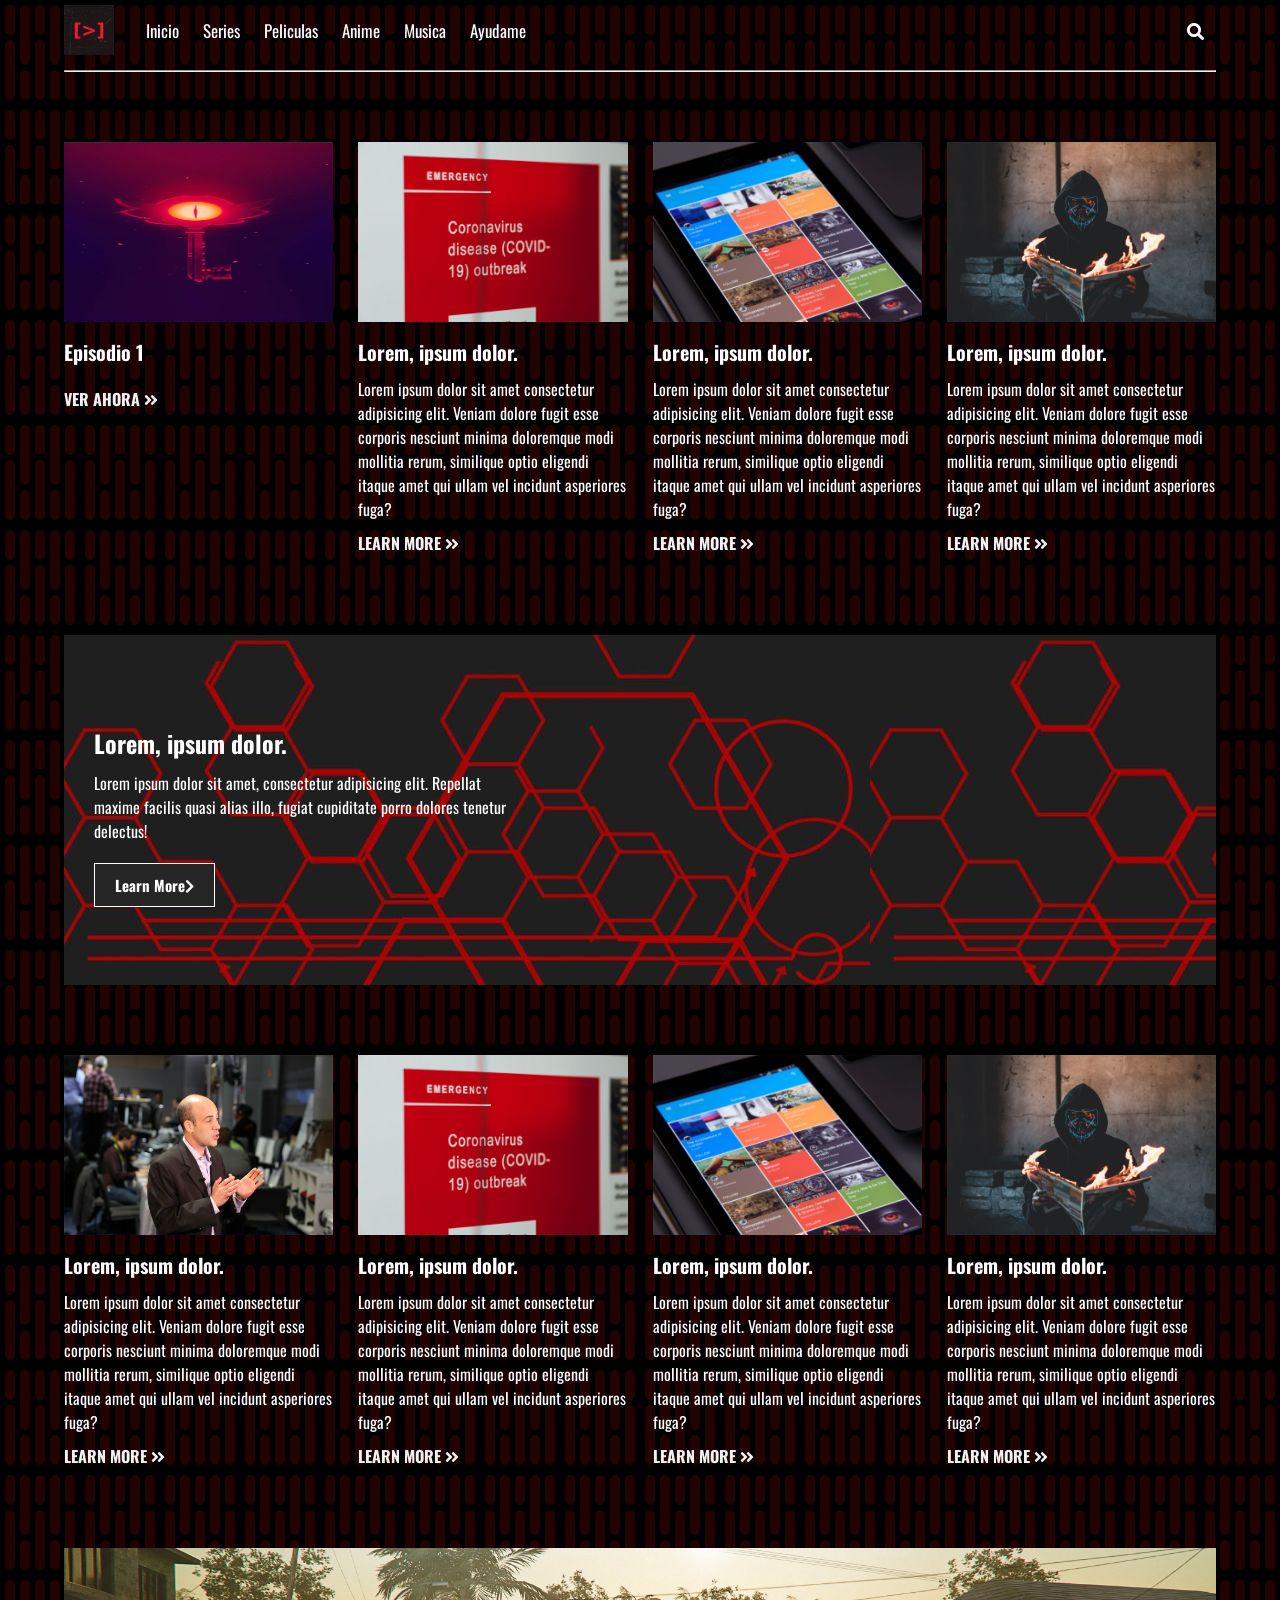
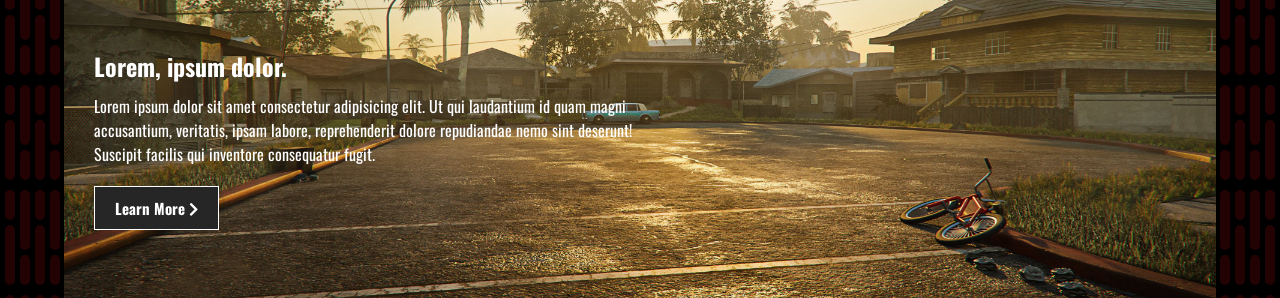
<file: episodios.html>
<!DOCTYPE html>
<html lang="en">

<head>
  <meta charset="UTF-8">
  <meta name="viewport" content="width=device-width, initial-scale=1.0">
 <title>Cueva Treb</title>
  <!-- Font -->
  <link href="https://fonts.googleapis.com/css2?family=Oswald:wght@300;400;500&display=swap" rel="stylesheet">
  <!-- Font Awesome -->
  <link rel="stylesheet" href="https://cdnjs.cloudflare.com/ajax/libs/font-awesome/5.13.0/css/all.min.css">
  <!-- CUSTOM CSS -->
  <link rel="stylesheet" href="styles.css">
</head>

<body>

  <div class="menu-btn">
    <i class="fas fa-bars fa-2x"></i>
  </div>

  <div class="container">
    <!-- Navigation -->
    <nav class="nav-main">
      <!-- Brand -->
      <img src="img/brand.png" alt="TechNews Logo" class="nav-brand">
      <!-- Left Nav -->
      <ul class="nav-menu">
        <li>
            <a href="index.html">Inicio</a>
          </li>
        <li>
          <a href="#">Series</a>
        </li>
        <li>
          <a href="#">Peliculas</a>
        </li>
        <li>
          <a href="#">Anime</a>
        </li>
        <li>
          <a href="#">Musica</a>
        </li>
        <li>
          <a href="#">Ayudame</a>
        </li>
      </ul>

      <!-- Right Nav -->
      <ul class="nav-menu-right">
        <li>
          <a href="#">
            <i class="fas fa-search"></i>
          </a>
        </li>
      </ul>
    </nav>
    <hr>

<!--aqui iniciamos-->
<div class="news-cards">
    <div>
      <img src="img/hazbin/tarjeta 1.jpg" alt="" />
      <h3>Episodio 1</h3>
      <a href="ep1.html">Ver Ahora <i class="fas fa-angle-double-right"></i></a>
    </div>
    <div>
      <img src="img/news2.jpg" alt="" />
      <h3>Lorem, ipsum dolor.</h3>
      <p>Lorem ipsum dolor sit amet consectetur adipisicing elit. Veniam dolore fugit esse corporis nesciunt minima
        doloremque modi mollitia rerum, similique optio eligendi itaque amet qui ullam vel incidunt asperiores fuga?
      </p>
      <a href="#">Learn More <i class="fas fa-angle-double-right"></i></a>
    </div>
    <div>
      <img src="img/news3.jpg" alt="" />
      <h3>Lorem, ipsum dolor.</h3>
      <p>Lorem ipsum dolor sit amet consectetur adipisicing elit. Veniam dolore fugit esse corporis nesciunt minima
        doloremque modi mollitia rerum, similique optio eligendi itaque amet qui ullam vel incidunt asperiores fuga?
      </p>
      <a href="#">Learn More <i class="fas fa-angle-double-right"></i></a>
    </div>
    <div>
      <img src="img/news4.jpg" alt="" />
      <h3>Lorem, ipsum dolor.</h3>
      <p>Lorem ipsum dolor sit amet consectetur adipisicing elit. Veniam dolore fugit esse corporis nesciunt minima
        doloremque modi mollitia rerum, similique optio eligendi itaque amet qui ullam vel incidunt asperiores fuga?
      </p>
      <a href="#">Learn More <i class="fas fa-angle-double-right"></i></a>
    </div>
  </div>

  <!-- Card Banner 1-->
  <section class="cards-banner-one">
    <div class="content">
      <h2>Lorem, ipsum dolor.</h2>
      <!-- lorem 20 -->
      <p>Lorem ipsum dolor sit amet, consectetur adipisicing elit. Repellat maxime facilis quasi alias illo, fugiat
        cupiditate porro dolores tenetur delectus!</p>
      <a href="#" class="btn">Learn More<i class="fas fa-chevron-right"></i></a>
    </div>
  </section>

  <!-- NEWS CARDS -->
  <div class="news-cards">
    <div>
      <img src="img/news1.jpg" alt="" />
      <h3>Lorem, ipsum dolor.</h3>
      <p>Lorem ipsum dolor sit amet consectetur adipisicing elit. Veniam dolore fugit esse corporis nesciunt minima
        doloremque modi mollitia rerum, similique optio eligendi itaque amet qui ullam vel incidunt asperiores fuga?
      </p>
      <a href="#">Learn More <i class="fas fa-angle-double-right"></i></a>
    </div>
    <div>
      <img src="img/news2.jpg" alt="" />
      <h3>Lorem, ipsum dolor.</h3>
      <p>Lorem ipsum dolor sit amet consectetur adipisicing elit. Veniam dolore fugit esse corporis nesciunt minima
        doloremque modi mollitia rerum, similique optio eligendi itaque amet qui ullam vel incidunt asperiores fuga?
      </p>
      <a href="#">Learn More <i class="fas fa-angle-double-right"></i></a>
    </div>
    <div>
      <img src="img/news3.jpg" alt="" />
      <h3>Lorem, ipsum dolor.</h3>
      <p>Lorem ipsum dolor sit amet consectetur adipisicing elit. Veniam dolore fugit esse corporis nesciunt minima
        doloremque modi mollitia rerum, similique optio eligendi itaque amet qui ullam vel incidunt asperiores fuga?
      </p>
      <a href="#">Learn More <i class="fas fa-angle-double-right"></i></a>
    </div>
    <div>
      <img src="img/news4.jpg" alt="" />
      <h3>Lorem, ipsum dolor.</h3>
      <p>Lorem ipsum dolor sit amet consectetur adipisicing elit. Veniam dolore fugit esse corporis nesciunt minima
        doloremque modi mollitia rerum, similique optio eligendi itaque amet qui ullam vel incidunt asperiores fuga?
      </p>
      <a href="#">Learn More <i class="fas fa-angle-double-right"></i></a>
    </div>
  </div>

  <!-- third card -->
  <section class="cards-banner-two">
    <div class="content">
      <h2>Lorem, ipsum dolor.</h2>
      <!-- lorem 30 -->
      <p>Lorem ipsum dolor sit amet consectetur adipisicing elit. Ut qui laudantium id quam magni accusantium,
        veritatis, ipsam labore, reprehenderit dolore repudiandae nemo sint deserunt! Suscipit facilis qui inventore
        consequatur fugit.</p>
      <a href="#" class="btn">Learn More <i class="fas fa-chevron-right"></i></a>
    </div>
  </section>
</file>
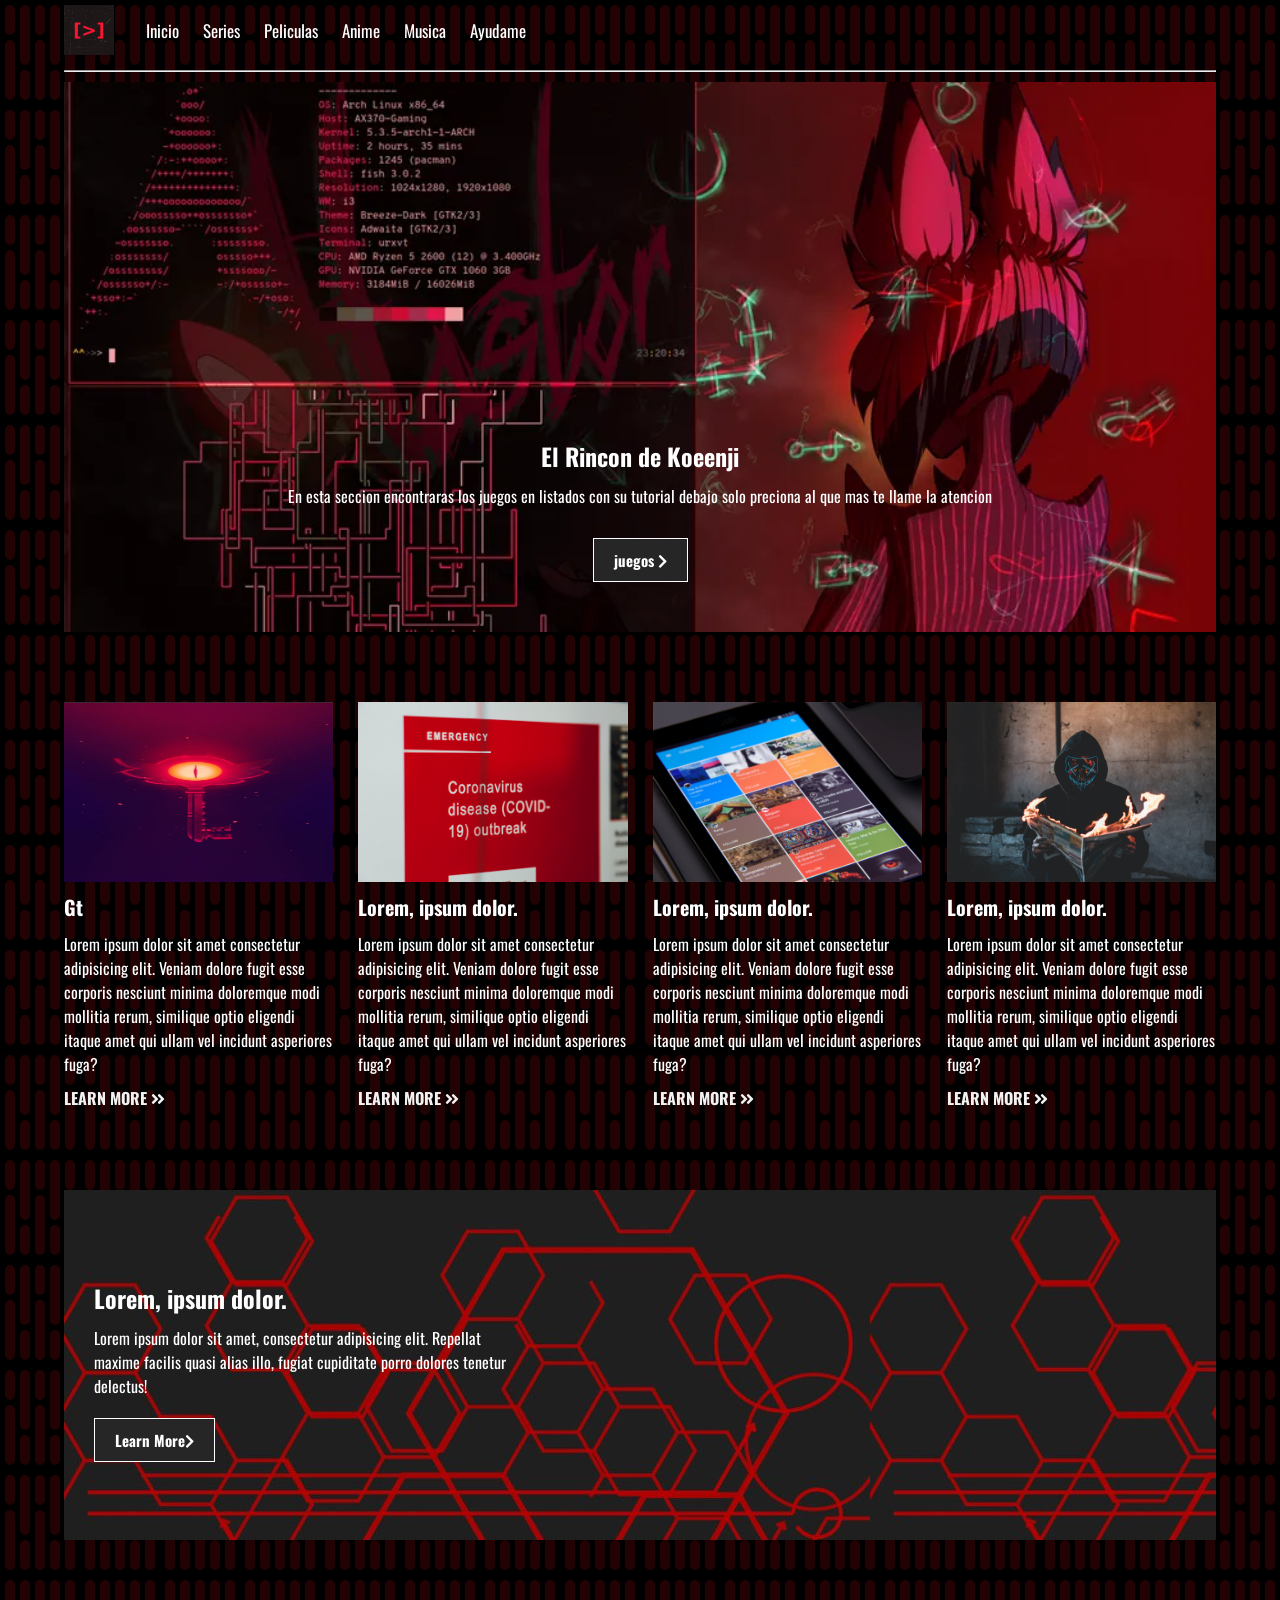
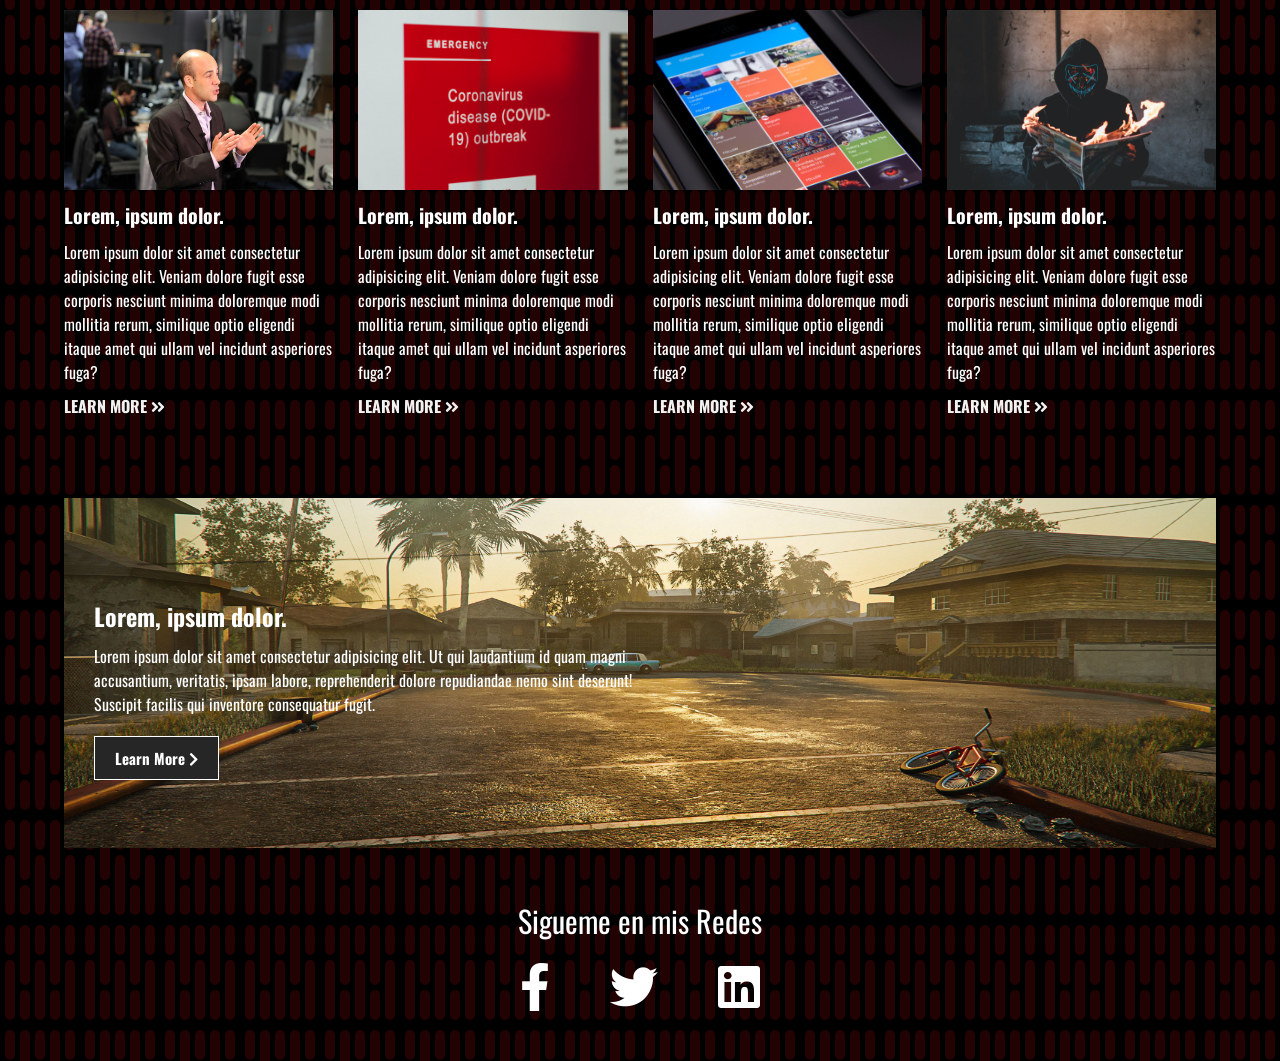
<file: series.html>
<head>

  <title>El Rincon de Koeenji</title>
  <!-- Font -->
  <link href="https://fonts.googleapis.com/css2?family=Oswald:wght@300;400;500&display=swap" rel="stylesheet">
  <!-- Font Awesome -->
  <link rel="stylesheet" href="https://cdnjs.cloudflare.com/ajax/libs/font-awesome/5.13.0/css/all.min.css">
  <!-- CUSTOM CSS -->
  <link rel="stylesheet" href="styles.css">
</head>

<body>

  <div class="menu-btn">
    <i class="fas fa-bars fa-2x"></i>
  </div>

  <div class="container">
    <!-- Navigation -->
    <nav class="nav-main">
      <!-- Brand -->
      <img src="img/brand.png" alt="TechNews Logo" class="nav-brand">
      <!-- Left Nav -->
      <ul class="nav-menu">
        <li>
          <a href="index.html">Inicio</a>
        </li>
        <li>
          <a href="series.html">Series</a>
        </li>
        <li>
          <a href="#">Peliculas</a>
        </li>
        <li>
          <a href="#">Anime</a>
        </li>
        <li>
          <a href="#">Musica</a>
        </li>
        <li>
          <a href="#">Ayudame</a>
        </li>
      </ul>
    </nav>
    <hr>

    <!-- SHOWCASE -->
    <header class="showcase">
      <h2><B> El Rincon de Koeenji </B></h2>
      <p>En esta seccion encontraras los juegos en listados con su tutorial debajo solo preciona al que mas te llame la atencion </p>
      <a href="episodios.html" class="btn"> juegos <i class="fas fa-chevron-right"></i>
      </a>
    </header>

    <!-- NEWS CARDS -->
    <div class="news-cards">
      <div>
        <img src="img/hazbin/tarjeta 1.jpg" alt="" />
        <h3>Gt</h3>
        <p>Lorem ipsum dolor sit amet consectetur adipisicing elit. Veniam dolore fugit esse corporis nesciunt minima
          doloremque modi mollitia rerum, similique optio eligendi itaque amet qui ullam vel incidunt asperiores fuga?
        </p>
        <a href="#">Learn More <i class="fas fa-angle-double-right"></i></a>
      </div>
      <div>
        <img src="img/news2.jpg" alt="" />
        <h3>Lorem, ipsum dolor.</h3>
        <p>Lorem ipsum dolor sit amet consectetur adipisicing elit. Veniam dolore fugit esse corporis nesciunt minima
          doloremque modi mollitia rerum, similique optio eligendi itaque amet qui ullam vel incidunt asperiores fuga?
        </p>
        <a href="#">Learn More <i class="fas fa-angle-double-right"></i></a>
      </div>
      <div>
        <img src="img/news3.jpg" alt="" />
        <h3>Lorem, ipsum dolor.</h3>
        <p>Lorem ipsum dolor sit amet consectetur adipisicing elit. Veniam dolore fugit esse corporis nesciunt minima
          doloremque modi mollitia rerum, similique optio eligendi itaque amet qui ullam vel incidunt asperiores fuga?
        </p>
        <a href="#">Learn More <i class="fas fa-angle-double-right"></i></a>
      </div>
      <div>
        <img src="img/news4.jpg" alt="" />
        <h3>Lorem, ipsum dolor.</h3>
        <p>Lorem ipsum dolor sit amet consectetur adipisicing elit. Veniam dolore fugit esse corporis nesciunt minima
          doloremque modi mollitia rerum, similique optio eligendi itaque amet qui ullam vel incidunt asperiores fuga?
        </p>
        <a href="#">Learn More <i class="fas fa-angle-double-right"></i></a>
      </div>
    </div>

    <!-- Card Banner 1-->
    <section class="cards-banner-one">
      <div class="content">
        <h2>Lorem, ipsum dolor.</h2>
        <!-- lorem 20 -->
        <p>Lorem ipsum dolor sit amet, consectetur adipisicing elit. Repellat maxime facilis quasi alias illo, fugiat
          cupiditate porro dolores tenetur delectus!</p>
        <a href="#" class="btn">Learn More<i class="fas fa-chevron-right"></i></a>
      </div>
    </section>

    <!-- NEWS CARDS -->
    <div class="news-cards">
      <div>
        <img src="img/news1.jpg" alt="" />
        <h3>Lorem, ipsum dolor.</h3>
        <p>Lorem ipsum dolor sit amet consectetur adipisicing elit. Veniam dolore fugit esse corporis nesciunt minima
          doloremque modi mollitia rerum, similique optio eligendi itaque amet qui ullam vel incidunt asperiores fuga?
        </p>
        <a href="#">Learn More <i class="fas fa-angle-double-right"></i></a>
      </div>
      <div>
        <img src="img/news2.jpg" alt="" />
        <h3>Lorem, ipsum dolor.</h3>
        <p>Lorem ipsum dolor sit amet consectetur adipisicing elit. Veniam dolore fugit esse corporis nesciunt minima
          doloremque modi mollitia rerum, similique optio eligendi itaque amet qui ullam vel incidunt asperiores fuga?
        </p>
        <a href="#">Learn More <i class="fas fa-angle-double-right"></i></a>
      </div>
      <div>
        <img src="img/news3.jpg" alt="" />
        <h3>Lorem, ipsum dolor.</h3>
        <p>Lorem ipsum dolor sit amet consectetur adipisicing elit. Veniam dolore fugit esse corporis nesciunt minima
          doloremque modi mollitia rerum, similique optio eligendi itaque amet qui ullam vel incidunt asperiores fuga?
        </p>
        <a href="#">Learn More <i class="fas fa-angle-double-right"></i></a>
      </div>
      <div>
        <img src="img/news4.jpg" alt="" />
        <h3>Lorem, ipsum dolor.</h3>
        <p>Lorem ipsum dolor sit amet consectetur adipisicing elit. Veniam dolore fugit esse corporis nesciunt minima
          doloremque modi mollitia rerum, similique optio eligendi itaque amet qui ullam vel incidunt asperiores fuga?
        </p>
        <a href="#">Learn More <i class="fas fa-angle-double-right"></i></a>
      </div>
    </div>

    <!-- third card -->
    <section class="cards-banner-two">
      <div class="content">
        <h2>Lorem, ipsum dolor.</h2>
        <!-- lorem 30 -->
        <p>Lorem ipsum dolor sit amet consectetur adipisicing elit. Ut qui laudantium id quam magni accusantium,
          veritatis, ipsam labore, reprehenderit dolore repudiandae nemo sint deserunt! Suscipit facilis qui inventore
          consequatur fugit.</p>
        <a href="#" class="btn">Learn More <i class="fas fa-chevron-right"></i></a>
      </div>
    </section>

    <!-- Follow -->
    <section class="social">
      <p>Sigueme en mis Redes</p>
      <div class="links">
        <a href="https://facebook.com">
          <i class="fab fa-facebook-f"></i>
        </a>
        <a href="https://twitter.com">
          <i class="fab fa-twitter"></i>
        </a>
        <a href="https://linkdin.com">
          <i class="fab fa-linkedin"></i>
        </a>
      </div>
    </section>
  </div>



</html>
</file>
<file: styles.css>
/* Global */
* {
  box-sizing: border-box;
  margin: 0;
  padding: 0;
}

body {
  font-family: "Oswald", sans-serif;
  background-color: #000000;
  /* Pattern from https://www.heropatterns.com/ */
  background-image: url("data:image/svg+xml,%3Csvg xmlns='http://www.w3.org/2000/svg' width='80' height='105' viewBox='0 0 80 105'%3E%3Cg fill-rule='evenodd'%3E%3Cg id='death-star' fill='%23540606' fill-opacity='0.4'%3E%3Cpath d='M20 10a5 5 0 0 1 10 0v50a5 5 0 0 1-10 0V10zm15 35a5 5 0 0 1 10 0v50a5 5 0 0 1-10 0V45zM20 75a5 5 0 0 1 10 0v20a5 5 0 0 1-10 0V75zm30-65a5 5 0 0 1 10 0v50a5 5 0 0 1-10 0V10zm0 65a5 5 0 0 1 10 0v20a5 5 0 0 1-10 0V75zM35 10a5 5 0 0 1 10 0v20a5 5 0 0 1-10 0V10zM5 45a5 5 0 0 1 10 0v50a5 5 0 0 1-10 0V45zm0-35a5 5 0 0 1 10 0v20a5 5 0 0 1-10 0V10zm60 35a5 5 0 0 1 10 0v50a5 5 0 0 1-10 0V45zm0-35a5 5 0 0 1 10 0v20a5 5 0 0 1-10 0V10z' /%3E%3C/g%3E%3C/g%3E%3C/svg%3E");
  color: #1e272e;
  color: #fff;
  font-size: 16px;
}

a {
  color: #ffffff;
  text-decoration: none;
}

ul {
  list-style: none;
}

.container {
  width: 90%;
  margin: auto;
}

/* Navigation */
.nav-main {
  font-size: 17px;
  display: flex;
  justify-content: space-between;
  align-items: center;
  height: 60px;
  padding: 20px 0;
}

.nav-brand {
  width: 50px;
}

/* Navbar Left */
.nav-main ul {
  display: flex;
}

.nav-main ul li {
  padding: 10px;
}

.nav-main ul li a {
  padding: 2px;
}

.nav-main ul li a:hover {
  border-bottom: 2px solid #fff;
}

.nav-main ul.nav-menu {
  flex: 1;
  margin-left: 20px;
}

hr {
  margin: 10px 0;
}

/* Responsive Button */
.menu-btn {
  cursor: pointer;
  position: absolute;
  top: 15px;
  right: 30px;
  z-index: 2;
  display: none;
}

/* SHOWCASE */

.btn {
  cursor: pointer;
  display: inline-block;
  border: 0;
  font-weight: bold;
  padding: 10px 20px;
  background: #262626;
  color: #fff;
  font-size: 15px;
  border: 1px solid #fff;
}

.btn:hover {
  opacity: 0.9;
}

.showcase {
  width: 100%;
  height: 550px;
  background: url("./img/hazbin/hazbin-hotel-alastor-programming-pl5kgg5q8jxh7wai.jpg") no-repeat center center/cover;
  display: flex;
  flex-direction: column;
  align-items: center;
  text-align: center;
  justify-content: flex-end;
  padding-bottom: 50px;
  margin-bottom: 20px;
  color: #fff;
}

.showcase h2,
.showcase p {
  margin-bottom: 10px;
}

.showcase .btn {
  margin-top: 20px;
}

/* News Cards */
.news-cards {
  display: grid;
  grid-template-columns: repeat(4, 1fr);
  gap: 25px;
  margin: 70px 0;
}

.news-cards img {
  width: 100%;
  height: 180px;
}

.news-cards h3 {
  font-size: 20px;
  margin: 10px 0;
}

.news-cards a {
  padding: 10px 0;
  color: #f2f2f2;
  text-transform: uppercase;
  display: inline-block;
  font-weight: bold;
}

/* CARDS BANNER ONE */
.cards-banner-one {
  width: 100%;
  height: 350px;
  background: url("./img/tech-red.jpg");
  margin-bottom: 40px;
}

.cards-banner-one .content {
  width: 40%;
  padding: 90px 0 0 30px;
  color: #fff;
}

.cards-banner-one p,
.cards-banner-two p {
  margin: 10px 0 20px 0;
}

/* CARDS BANNER TWO*/
.cards-banner-two {
  width: 100%;
  height: 350px;
  background: url("./img/9c86124c47c9a2dd2fc2311aab56e79f.jpg") no-repeat center center/cover;
}

.cards-banner-two .content {
  width: 50%;
  padding: 100px 0 0 30px;
}

/* Follow */
.social {
  margin: 50px;
}
.social p {
  text-align: center;
  font-size: 30px;
  margin-bottom: 20px;
}
.links {
  display: flex;
  align-items: center;
  justify-content: center;
}

.links a {
  margin: 0 30px;
}

.links a i {
  font-size: 3rem;
}

/* Links */
.footer-links {
  background: #2f3640;
  color: #616161;
  font-size: 12px;
  padding: 35px 0;
}

.footer-container {
  display: grid;
  grid-template-columns: repeat(4, 1fr);
  gap: 10px;
  align-items: flex-start;
  justify-content: center;
}

.footer-container ul {
  margin: 0 auto;
}

.footer-links li {
  line-height: 2.8;
}

.footer {
  background: #2f3640;
  color: #616161;
  font-size: 12px;
  padding: 20px 0;
  text-align: center;
  font-size: 1rem;
  padding-bottom: 20px;
}

/* Mobil */
@media (max-width: 700px) {
  .menu-btn {
    display: block;
  }

  .menu-btn:hover {
    opacity: 0.5;
  }

  .nav-main ul.nav-menu {
    display: block;
    position: absolute;
    top: 0;
    left: 0;
    background: #2f3640;
    width: 50%;
    height: 100%;
    border-right: #ccc 1px solid;
    opacity: 0.9;
    padding: 30px;
    transform: translateX(-500px);
    transition: transform 0.5s ease-in-out;
  }

  .nav-main ul.nav-menu li {
    padding: 20px;
    border-bottom: #ccc solid 1px;
    font-size: 14px;
  }
  .nav-main ul.nav-menu li:last-child {
    border-bottom: 0;
  }

  .nav-main ul.nav-menu.show {
    transform: translateX(-20px);
  }

  .nav-main ul.nav-menu-right {
    margin-right: 50px;
  }

  .news-cards {
    grid-template-columns: repeat(2, 1fr);
  }

  .cards-banner-one .content,
  .cards-banner-two .content {
    width: 80%;
  }

  .footer-links .footer-container {
    grid-template-columns: repeat(2, 1fr);
  }
}

@media (max-width: 500px) {
  .news-cards {
    grid-template-columns: 1fr;
  }

  .cards-banner-one .content,
  .cards-banner-two .content {
    width: 100%;
    padding: 60px 20px;
  }
  .footer-links .footer-container {
    grid-template-columns: 1fr;
  }

  .footer-links .footer-container ul {
    text-align: center;
  }
}
</file>
